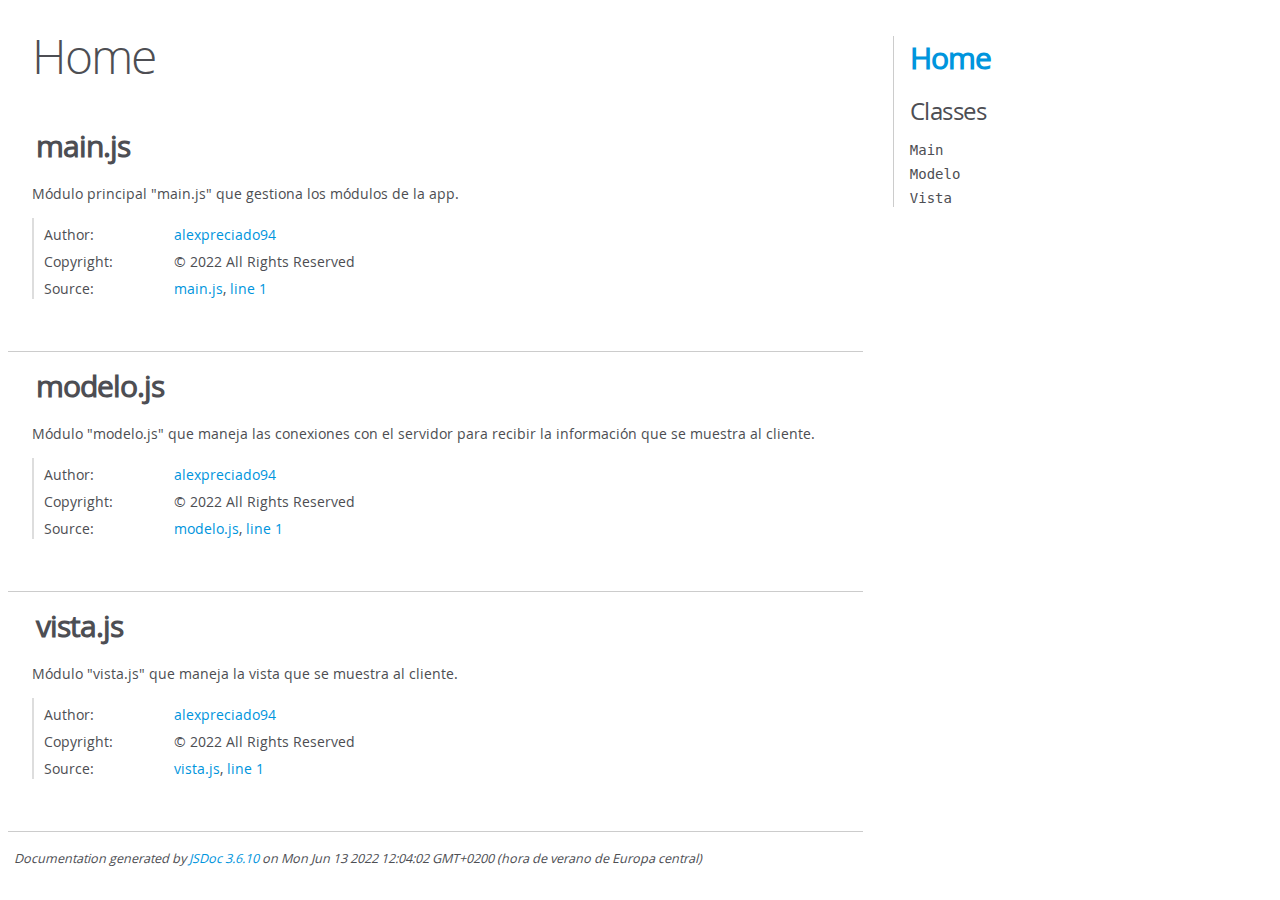
<file: out/index.html>
<!DOCTYPE html>
<html lang="en">
<head>
    <meta charset="utf-8">
    <title>JSDoc: Home</title>

    <script src="scripts/prettify/prettify.js"> </script>
    <script src="scripts/prettify/lang-css.js"> </script>
    <!--[if lt IE 9]>
      <script src="//html5shiv.googlecode.com/svn/trunk/html5.js"></script>
    <![endif]-->
    <link type="text/css" rel="stylesheet" href="styles/prettify-tomorrow.css">
    <link type="text/css" rel="stylesheet" href="styles/jsdoc-default.css">
</head>

<body>

<div id="main">

    <h1 class="page-title">Home</h1>

    



    


    <h3> </h3>










    












<section>

<header>
    
        <h2>main.js</h2>
        
    
</header>

<article>
    <div class="container-overview">
    
        
            <div class="description">Módulo principal "main.js" que gestiona los módulos de la app.</div>
        

        


<dl class="details">

    

    

    

    

    

    

    

    

    
    <dt class="tag-author">Author:</dt>
    <dd class="tag-author">
        <ul>
            <li><a href="mailto:alexpreciado94@hotmail.com">alexpreciado94</a></li>
        </ul>
    </dd>
    

    
    <dt class="tag-copyright">Copyright:</dt>
    <dd class="tag-copyright"><ul class="dummy"><li>© 2022 All Rights Reserved</li></ul></dd>
    

    

    

    
    <dt class="tag-source">Source:</dt>
    <dd class="tag-source"><ul class="dummy"><li>
        <a href="main.js.html">main.js</a>, <a href="main.js.html#line1">line 1</a>
    </li></ul></dd>
    

    

    

    
</dl>


        
    
    </div>

    

    

    

    

    

    

    

    

    

    
</article>

</section>







<section>

<header>
    
        <h2>modelo.js</h2>
        
    
</header>

<article>
    <div class="container-overview">
    
        
            <div class="description">Módulo "modelo.js" que maneja las conexiones con el servidor para recibir lainformación que se muestra al cliente.</div>
        

        


<dl class="details">

    

    

    

    

    

    

    

    

    
    <dt class="tag-author">Author:</dt>
    <dd class="tag-author">
        <ul>
            <li><a href="mailto:alexpreciado94@hotmail.com">alexpreciado94</a></li>
        </ul>
    </dd>
    

    
    <dt class="tag-copyright">Copyright:</dt>
    <dd class="tag-copyright"><ul class="dummy"><li>© 2022 All Rights Reserved</li></ul></dd>
    

    

    

    
    <dt class="tag-source">Source:</dt>
    <dd class="tag-source"><ul class="dummy"><li>
        <a href="modelo.js.html">modelo.js</a>, <a href="modelo.js.html#line1">line 1</a>
    </li></ul></dd>
    

    

    

    
</dl>


        
    
    </div>

    

    

    

    

    

    

    

    

    

    
</article>

</section>







<section>

<header>
    
        <h2>vista.js</h2>
        
    
</header>

<article>
    <div class="container-overview">
    
        
            <div class="description">Módulo "vista.js" que maneja la vista que se muestra al cliente.</div>
        

        


<dl class="details">

    

    

    

    

    

    

    

    

    
    <dt class="tag-author">Author:</dt>
    <dd class="tag-author">
        <ul>
            <li><a href="mailto:alexpreciado94@hotmail.com">alexpreciado94</a></li>
        </ul>
    </dd>
    

    
    <dt class="tag-copyright">Copyright:</dt>
    <dd class="tag-copyright"><ul class="dummy"><li>© 2022 All Rights Reserved</li></ul></dd>
    

    

    

    
    <dt class="tag-source">Source:</dt>
    <dd class="tag-source"><ul class="dummy"><li>
        <a href="vista.js.html">vista.js</a>, <a href="vista.js.html#line1">line 1</a>
    </li></ul></dd>
    

    

    

    
</dl>


        
    
    </div>

    

    

    

    

    

    

    

    

    

    
</article>

</section>




</div>

<nav>
    <h2><a href="index.html">Home</a></h2><h3>Classes</h3><ul><li><a href="Main.html">Main</a></li><li><a href="Modelo.html">Modelo</a></li><li><a href="Vista.html">Vista</a></li></ul>
</nav>

<br class="clear">

<footer>
    Documentation generated by <a href="https://github.com/jsdoc/jsdoc">JSDoc 3.6.10</a> on Mon Jun 13 2022 12:04:02 GMT+0200 (hora de verano de Europa central)
</footer>

<script> prettyPrint(); </script>
<script src="scripts/linenumber.js"> </script>
</body>
</html>
</file>
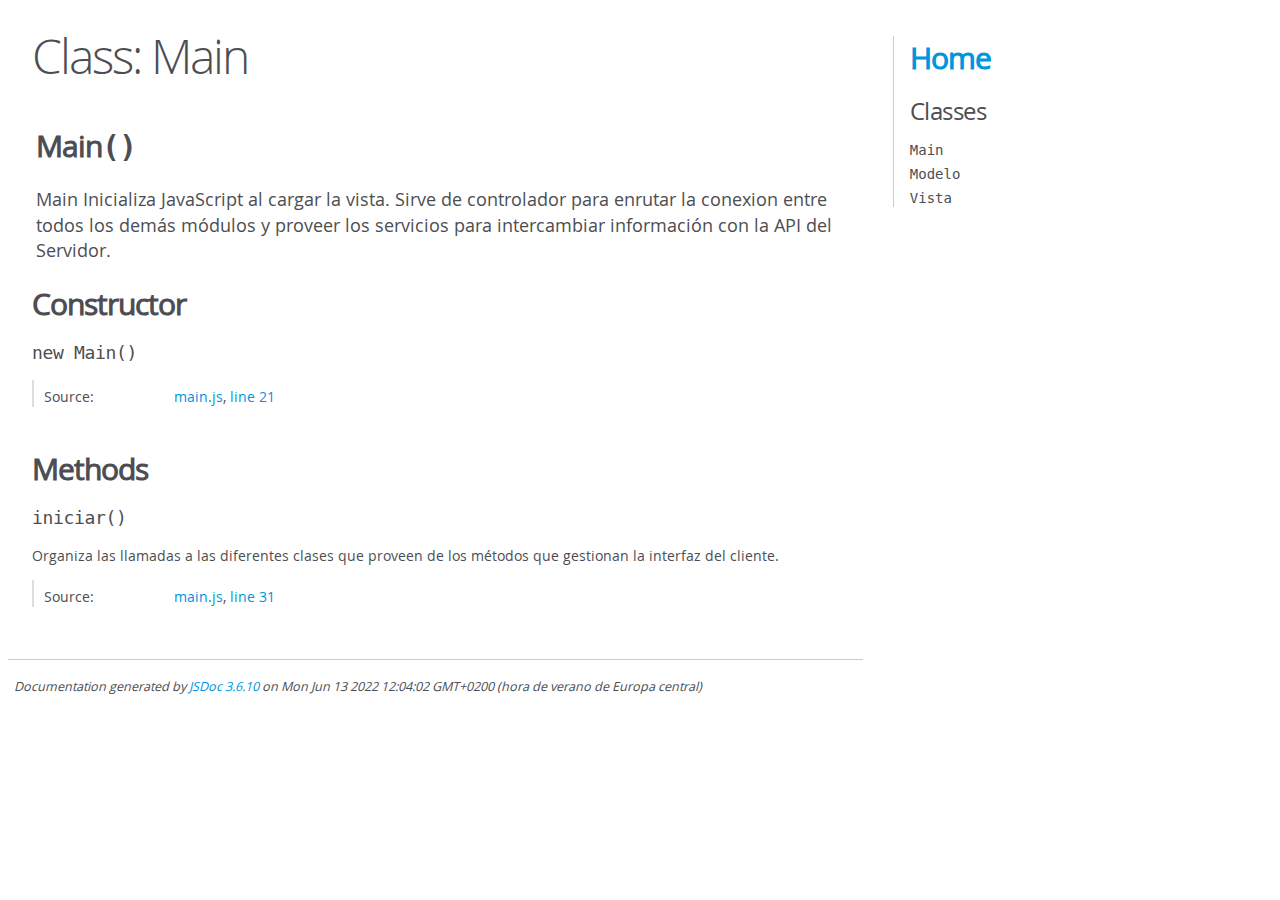
<file: out/Main.html>
<!DOCTYPE html>
<html lang="en">
<head>
    <meta charset="utf-8">
    <title>JSDoc: Class: Main</title>

    <script src="scripts/prettify/prettify.js"> </script>
    <script src="scripts/prettify/lang-css.js"> </script>
    <!--[if lt IE 9]>
      <script src="//html5shiv.googlecode.com/svn/trunk/html5.js"></script>
    <![endif]-->
    <link type="text/css" rel="stylesheet" href="styles/prettify-tomorrow.css">
    <link type="text/css" rel="stylesheet" href="styles/jsdoc-default.css">
</head>

<body>

<div id="main">

    <h1 class="page-title">Class: Main</h1>

    




<section>

<header>
    
        <h2><span class="attribs"><span class="type-signature"></span></span>Main<span class="signature">()</span><span class="type-signature"></span></h2>
        
            <div class="class-description">MainInicializa JavaScript al cargar la vista.Sirve de controlador para enrutar la conexion entre todos los demás módulosy proveer los servicios para intercambiar información con la API del Servidor.</div>
        
    
</header>

<article>
    <div class="container-overview">
    
        

    
    <h2>Constructor</h2>
    

    
    <h4 class="name" id="Main"><span class="type-signature"></span>new Main<span class="signature">()</span><span class="type-signature"></span></h4>
    

    















<dl class="details">

    

    

    

    

    

    

    

    

    

    

    

    

    
    <dt class="tag-source">Source:</dt>
    <dd class="tag-source"><ul class="dummy"><li>
        <a href="main.js.html">main.js</a>, <a href="main.js.html#line21">line 21</a>
    </li></ul></dd>
    

    

    

    
</dl>




















    
    </div>

    

    

    

    

    

    

    

    
        <h3 class="subsection-title">Methods</h3>

        
            

    

    
    <h4 class="name" id="iniciar"><span class="type-signature"></span>iniciar<span class="signature">()</span><span class="type-signature"></span></h4>
    

    



<div class="description">
    Organiza las llamadas a las diferentes clases que proveen de los métodosque gestionan la interfaz del cliente.
</div>













<dl class="details">

    

    

    

    

    

    

    

    

    

    

    

    

    
    <dt class="tag-source">Source:</dt>
    <dd class="tag-source"><ul class="dummy"><li>
        <a href="main.js.html">main.js</a>, <a href="main.js.html#line31">line 31</a>
    </li></ul></dd>
    

    

    

    
</dl>




















        
    

    

    
</article>

</section>




</div>

<nav>
    <h2><a href="index.html">Home</a></h2><h3>Classes</h3><ul><li><a href="Main.html">Main</a></li><li><a href="Modelo.html">Modelo</a></li><li><a href="Vista.html">Vista</a></li></ul>
</nav>

<br class="clear">

<footer>
    Documentation generated by <a href="https://github.com/jsdoc/jsdoc">JSDoc 3.6.10</a> on Mon Jun 13 2022 12:04:02 GMT+0200 (hora de verano de Europa central)
</footer>

<script> prettyPrint(); </script>
<script src="scripts/linenumber.js"> </script>
</body>
</html>
</file>
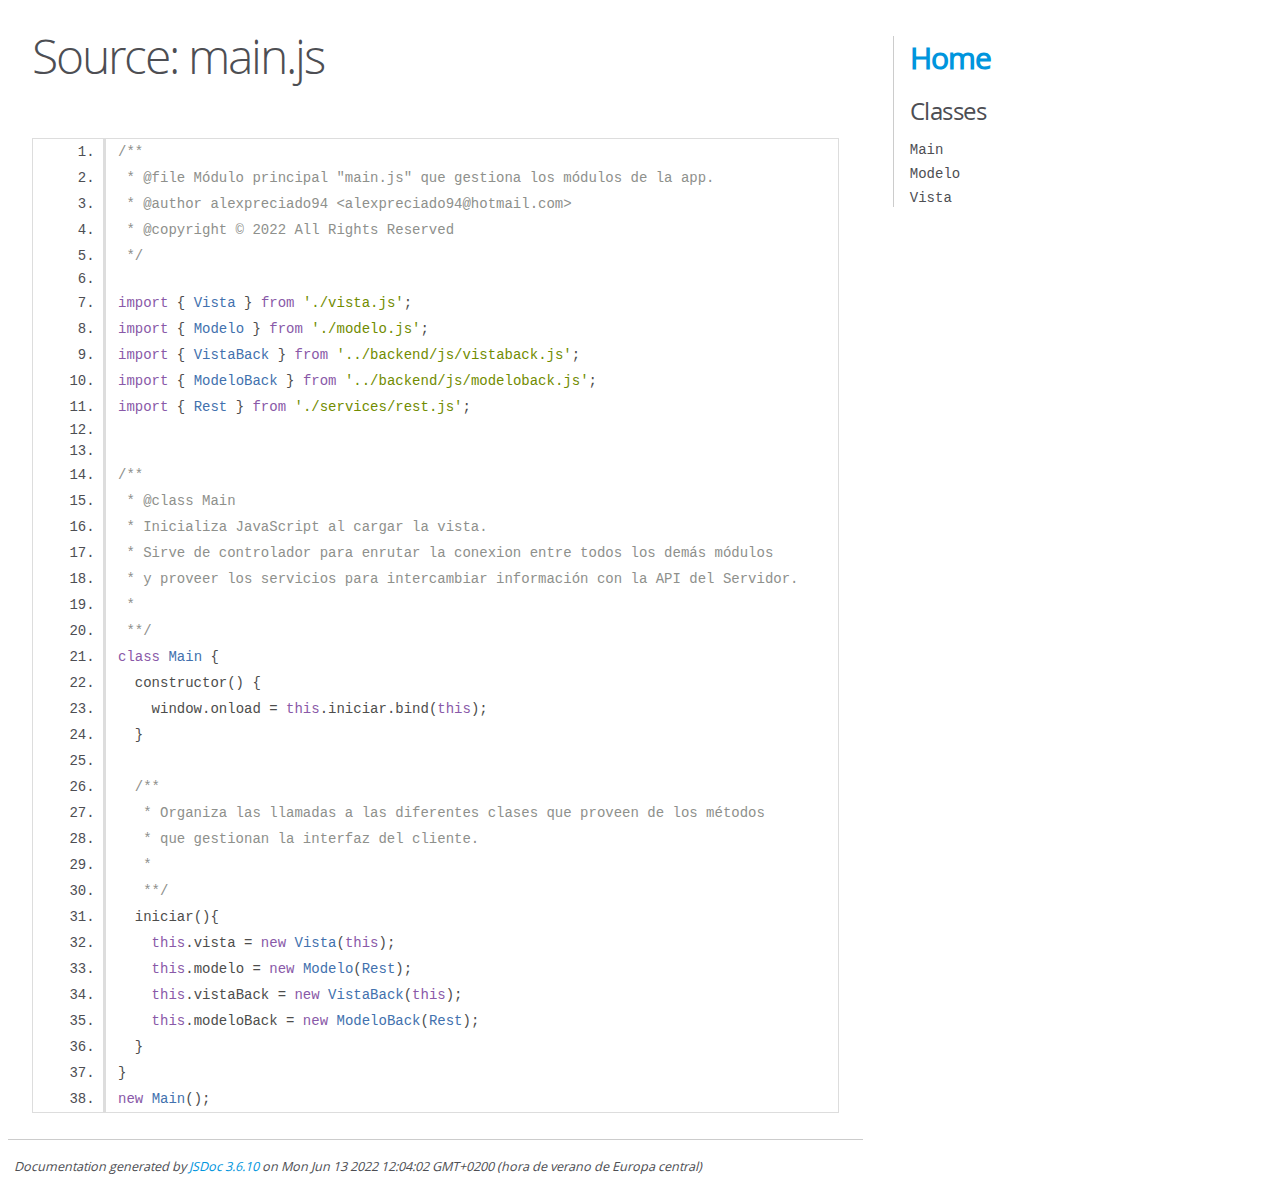
<file: out/main.js.html>
<!DOCTYPE html>
<html lang="en">
<head>
    <meta charset="utf-8">
    <title>JSDoc: Source: main.js</title>

    <script src="scripts/prettify/prettify.js"> </script>
    <script src="scripts/prettify/lang-css.js"> </script>
    <!--[if lt IE 9]>
      <script src="//html5shiv.googlecode.com/svn/trunk/html5.js"></script>
    <![endif]-->
    <link type="text/css" rel="stylesheet" href="styles/prettify-tomorrow.css">
    <link type="text/css" rel="stylesheet" href="styles/jsdoc-default.css">
</head>

<body>

<div id="main">

    <h1 class="page-title">Source: main.js</h1>

    



    
    <section>
        <article>
            <pre class="prettyprint source linenums"><code>/**
 * @file Módulo principal "main.js" que gestiona los módulos de la app.
 * @author alexpreciado94 &lt;alexpreciado94@hotmail.com>
 * @copyright © 2022 All Rights Reserved
 */

import { Vista } from './vista.js';
import { Modelo } from './modelo.js';
import { VistaBack } from '../backend/js/vistaback.js';
import { ModeloBack } from '../backend/js/modeloback.js';
import { Rest } from './services/rest.js';


/**
 * @class Main
 * Inicializa JavaScript al cargar la vista.
 * Sirve de controlador para enrutar la conexion entre todos los demás módulos
 * y proveer los servicios para intercambiar información con la API del Servidor.
 *
 **/
class Main {
  constructor() {
    window.onload = this.iniciar.bind(this);
  }
  
  /**
   * Organiza las llamadas a las diferentes clases que proveen de los métodos
   * que gestionan la interfaz del cliente.
   *
   **/
  iniciar(){
    this.vista = new Vista(this);
    this.modelo = new Modelo(Rest);
    this.vistaBack = new VistaBack(this);
    this.modeloBack = new ModeloBack(Rest);
  }
}
new Main();
</code></pre>
        </article>
    </section>




</div>

<nav>
    <h2><a href="index.html">Home</a></h2><h3>Classes</h3><ul><li><a href="Main.html">Main</a></li><li><a href="Modelo.html">Modelo</a></li><li><a href="Vista.html">Vista</a></li></ul>
</nav>

<br class="clear">

<footer>
    Documentation generated by <a href="https://github.com/jsdoc/jsdoc">JSDoc 3.6.10</a> on Mon Jun 13 2022 12:04:02 GMT+0200 (hora de verano de Europa central)
</footer>

<script> prettyPrint(); </script>
<script src="scripts/linenumber.js"> </script>
</body>
</html>
</file>
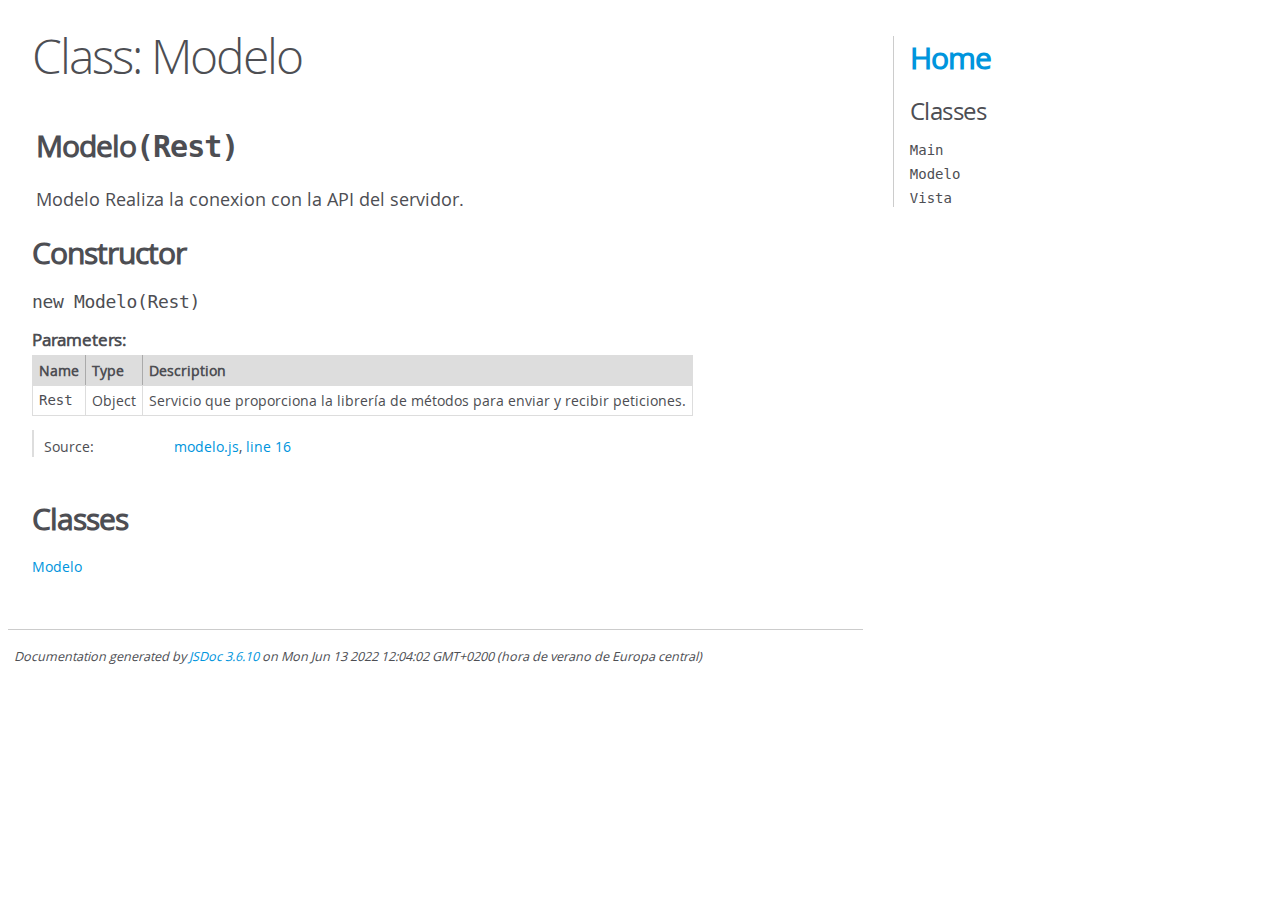
<file: out/Modelo.html>
<!DOCTYPE html>
<html lang="en">
<head>
    <meta charset="utf-8">
    <title>JSDoc: Class: Modelo</title>

    <script src="scripts/prettify/prettify.js"> </script>
    <script src="scripts/prettify/lang-css.js"> </script>
    <!--[if lt IE 9]>
      <script src="//html5shiv.googlecode.com/svn/trunk/html5.js"></script>
    <![endif]-->
    <link type="text/css" rel="stylesheet" href="styles/prettify-tomorrow.css">
    <link type="text/css" rel="stylesheet" href="styles/jsdoc-default.css">
</head>

<body>

<div id="main">

    <h1 class="page-title">Class: Modelo</h1>

    




<section>

<header>
    
        <h2><span class="attribs"><span class="type-signature"></span></span>Modelo<span class="signature">(Rest)</span><span class="type-signature"></span></h2>
        
            <div class="class-description">ModeloRealiza la conexion con la API del servidor.</div>
        
    
</header>

<article>
    <div class="container-overview">
    
        

    
    <h2>Constructor</h2>
    

    
    <h4 class="name" id="Modelo"><span class="type-signature"></span>new Modelo<span class="signature">(Rest)</span><span class="type-signature"></span></h4>
    

    











    <h5>Parameters:</h5>
    

<table class="params">
    <thead>
    <tr>
        
        <th>Name</th>
        

        <th>Type</th>

        

        

        <th class="last">Description</th>
    </tr>
    </thead>

    <tbody>
    

        <tr>
            
                <td class="name"><code>Rest</code></td>
            

            <td class="type">
            
                
<span class="param-type">Object</span>


            
            </td>

            

            

            <td class="description last">Servicio que proporciona la librería de métodos paraenviar y recibir peticiones.</td>
        </tr>

    
    </tbody>
</table>






<dl class="details">

    

    

    

    

    

    

    

    

    

    

    

    

    
    <dt class="tag-source">Source:</dt>
    <dd class="tag-source"><ul class="dummy"><li>
        <a href="modelo.js.html">modelo.js</a>, <a href="modelo.js.html#line16">line 16</a>
    </li></ul></dd>
    

    

    

    
</dl>




















    
    </div>

    

    

    
        <h3 class="subsection-title">Classes</h3>

        <dl>
            <dt><a href="Modelo.html">Modelo</a></dt>
            <dd></dd>
        </dl>
    

    

    

    

    

    

    

    
</article>

</section>




</div>

<nav>
    <h2><a href="index.html">Home</a></h2><h3>Classes</h3><ul><li><a href="Main.html">Main</a></li><li><a href="Modelo.html">Modelo</a></li><li><a href="Vista.html">Vista</a></li></ul>
</nav>

<br class="clear">

<footer>
    Documentation generated by <a href="https://github.com/jsdoc/jsdoc">JSDoc 3.6.10</a> on Mon Jun 13 2022 12:04:02 GMT+0200 (hora de verano de Europa central)
</footer>

<script> prettyPrint(); </script>
<script src="scripts/linenumber.js"> </script>
</body>
</html>
</file>
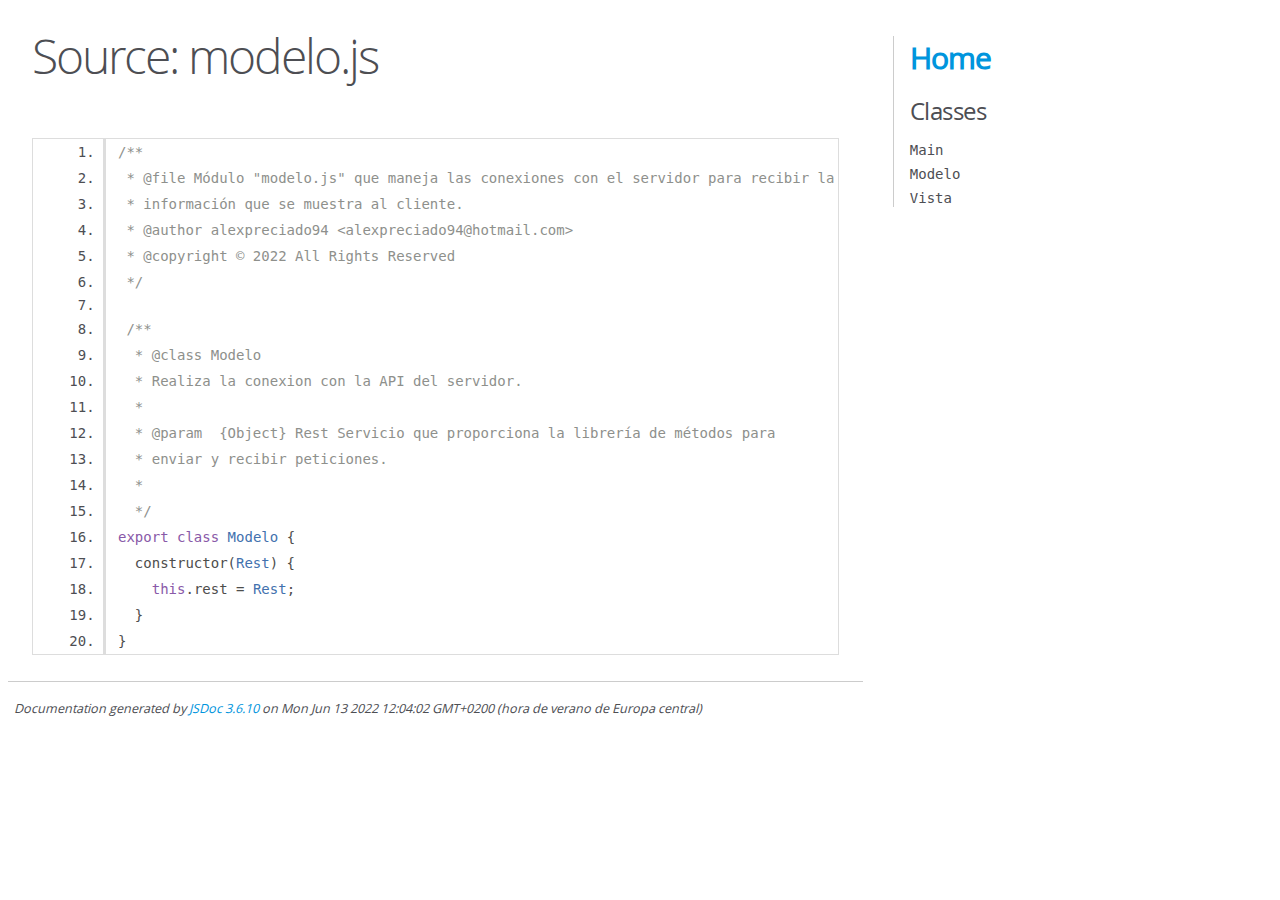
<file: out/modelo.js.html>
<!DOCTYPE html>
<html lang="en">
<head>
    <meta charset="utf-8">
    <title>JSDoc: Source: modelo.js</title>

    <script src="scripts/prettify/prettify.js"> </script>
    <script src="scripts/prettify/lang-css.js"> </script>
    <!--[if lt IE 9]>
      <script src="//html5shiv.googlecode.com/svn/trunk/html5.js"></script>
    <![endif]-->
    <link type="text/css" rel="stylesheet" href="styles/prettify-tomorrow.css">
    <link type="text/css" rel="stylesheet" href="styles/jsdoc-default.css">
</head>

<body>

<div id="main">

    <h1 class="page-title">Source: modelo.js</h1>

    



    
    <section>
        <article>
            <pre class="prettyprint source linenums"><code>/**
 * @file Módulo "modelo.js" que maneja las conexiones con el servidor para recibir la
 * información que se muestra al cliente.
 * @author alexpreciado94 &lt;alexpreciado94@hotmail.com>
 * @copyright © 2022 All Rights Reserved
 */

 /**
  * @class Modelo
  * Realiza la conexion con la API del servidor.
  *
  * @param  {Object} Rest Servicio que proporciona la librería de métodos para
  * enviar y recibir peticiones.
  *
  */
export class Modelo {
  constructor(Rest) {
    this.rest = Rest;
  }
}
</code></pre>
        </article>
    </section>




</div>

<nav>
    <h2><a href="index.html">Home</a></h2><h3>Classes</h3><ul><li><a href="Main.html">Main</a></li><li><a href="Modelo.html">Modelo</a></li><li><a href="Vista.html">Vista</a></li></ul>
</nav>

<br class="clear">

<footer>
    Documentation generated by <a href="https://github.com/jsdoc/jsdoc">JSDoc 3.6.10</a> on Mon Jun 13 2022 12:04:02 GMT+0200 (hora de verano de Europa central)
</footer>

<script> prettyPrint(); </script>
<script src="scripts/linenumber.js"> </script>
</body>
</html>
</file>
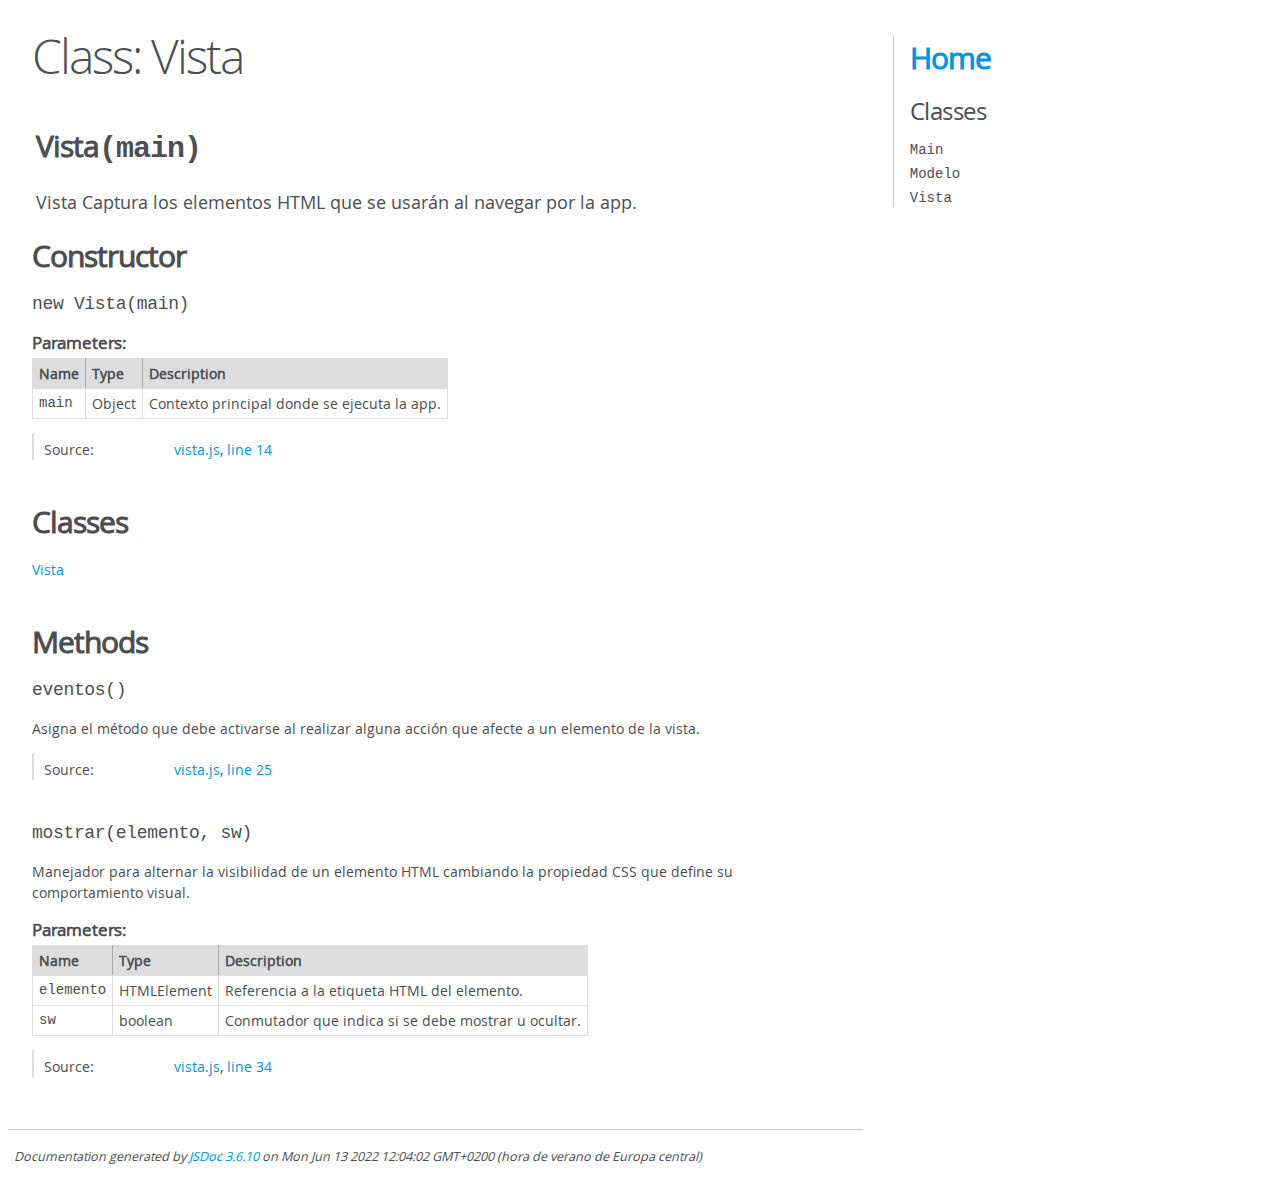
<file: out/Vista.html>
<!DOCTYPE html>
<html lang="en">
<head>
    <meta charset="utf-8">
    <title>JSDoc: Class: Vista</title>

    <script src="scripts/prettify/prettify.js"> </script>
    <script src="scripts/prettify/lang-css.js"> </script>
    <!--[if lt IE 9]>
      <script src="//html5shiv.googlecode.com/svn/trunk/html5.js"></script>
    <![endif]-->
    <link type="text/css" rel="stylesheet" href="styles/prettify-tomorrow.css">
    <link type="text/css" rel="stylesheet" href="styles/jsdoc-default.css">
</head>

<body>

<div id="main">

    <h1 class="page-title">Class: Vista</h1>

    




<section>

<header>
    
        <h2><span class="attribs"><span class="type-signature"></span></span>Vista<span class="signature">(main)</span><span class="type-signature"></span></h2>
        
            <div class="class-description">VistaCaptura los elementos HTML que se usarán al navegar por la app.</div>
        
    
</header>

<article>
    <div class="container-overview">
    
        

    
    <h2>Constructor</h2>
    

    
    <h4 class="name" id="Vista"><span class="type-signature"></span>new Vista<span class="signature">(main)</span><span class="type-signature"></span></h4>
    

    











    <h5>Parameters:</h5>
    

<table class="params">
    <thead>
    <tr>
        
        <th>Name</th>
        

        <th>Type</th>

        

        

        <th class="last">Description</th>
    </tr>
    </thead>

    <tbody>
    

        <tr>
            
                <td class="name"><code>main</code></td>
            

            <td class="type">
            
                
<span class="param-type">Object</span>


            
            </td>

            

            

            <td class="description last">Contexto principal donde se ejecuta la app.</td>
        </tr>

    
    </tbody>
</table>






<dl class="details">

    

    

    

    

    

    

    

    

    

    

    

    

    
    <dt class="tag-source">Source:</dt>
    <dd class="tag-source"><ul class="dummy"><li>
        <a href="vista.js.html">vista.js</a>, <a href="vista.js.html#line14">line 14</a>
    </li></ul></dd>
    

    

    

    
</dl>




















    
    </div>

    

    

    
        <h3 class="subsection-title">Classes</h3>

        <dl>
            <dt><a href="Vista.html">Vista</a></dt>
            <dd></dd>
        </dl>
    

    

    

    

    

    
        <h3 class="subsection-title">Methods</h3>

        
            

    

    
    <h4 class="name" id="eventos"><span class="type-signature"></span>eventos<span class="signature">()</span><span class="type-signature"></span></h4>
    

    



<div class="description">
    Asigna el método que debe activarse al realizar alguna acción que afecte aun elemento de la vista.
</div>













<dl class="details">

    

    

    

    

    

    

    

    

    

    

    

    

    
    <dt class="tag-source">Source:</dt>
    <dd class="tag-source"><ul class="dummy"><li>
        <a href="vista.js.html">vista.js</a>, <a href="vista.js.html#line25">line 25</a>
    </li></ul></dd>
    

    

    

    
</dl>




















        
            

    

    
    <h4 class="name" id="mostrar"><span class="type-signature"></span>mostrar<span class="signature">(elemento, sw)</span><span class="type-signature"></span></h4>
    

    



<div class="description">
    Manejador para alternar la visibilidad de un elemento HTML cambiandola propiedad CSS que define su comportamiento visual.
</div>









    <h5>Parameters:</h5>
    

<table class="params">
    <thead>
    <tr>
        
        <th>Name</th>
        

        <th>Type</th>

        

        

        <th class="last">Description</th>
    </tr>
    </thead>

    <tbody>
    

        <tr>
            
                <td class="name"><code>elemento</code></td>
            

            <td class="type">
            
                
<span class="param-type">HTMLElement</span>


            
            </td>

            

            

            <td class="description last">Referencia a la etiqueta HTML del elemento.</td>
        </tr>

    

        <tr>
            
                <td class="name"><code>sw</code></td>
            

            <td class="type">
            
                
<span class="param-type">boolean</span>


            
            </td>

            

            

            <td class="description last">Conmutador que indica si se debe mostrar u ocultar.</td>
        </tr>

    
    </tbody>
</table>






<dl class="details">

    

    

    

    

    

    

    

    

    

    

    

    

    
    <dt class="tag-source">Source:</dt>
    <dd class="tag-source"><ul class="dummy"><li>
        <a href="vista.js.html">vista.js</a>, <a href="vista.js.html#line34">line 34</a>
    </li></ul></dd>
    

    

    

    
</dl>




















        
    

    

    
</article>

</section>




</div>

<nav>
    <h2><a href="index.html">Home</a></h2><h3>Classes</h3><ul><li><a href="Main.html">Main</a></li><li><a href="Modelo.html">Modelo</a></li><li><a href="Vista.html">Vista</a></li></ul>
</nav>

<br class="clear">

<footer>
    Documentation generated by <a href="https://github.com/jsdoc/jsdoc">JSDoc 3.6.10</a> on Mon Jun 13 2022 12:04:02 GMT+0200 (hora de verano de Europa central)
</footer>

<script> prettyPrint(); </script>
<script src="scripts/linenumber.js"> </script>
</body>
</html>
</file>
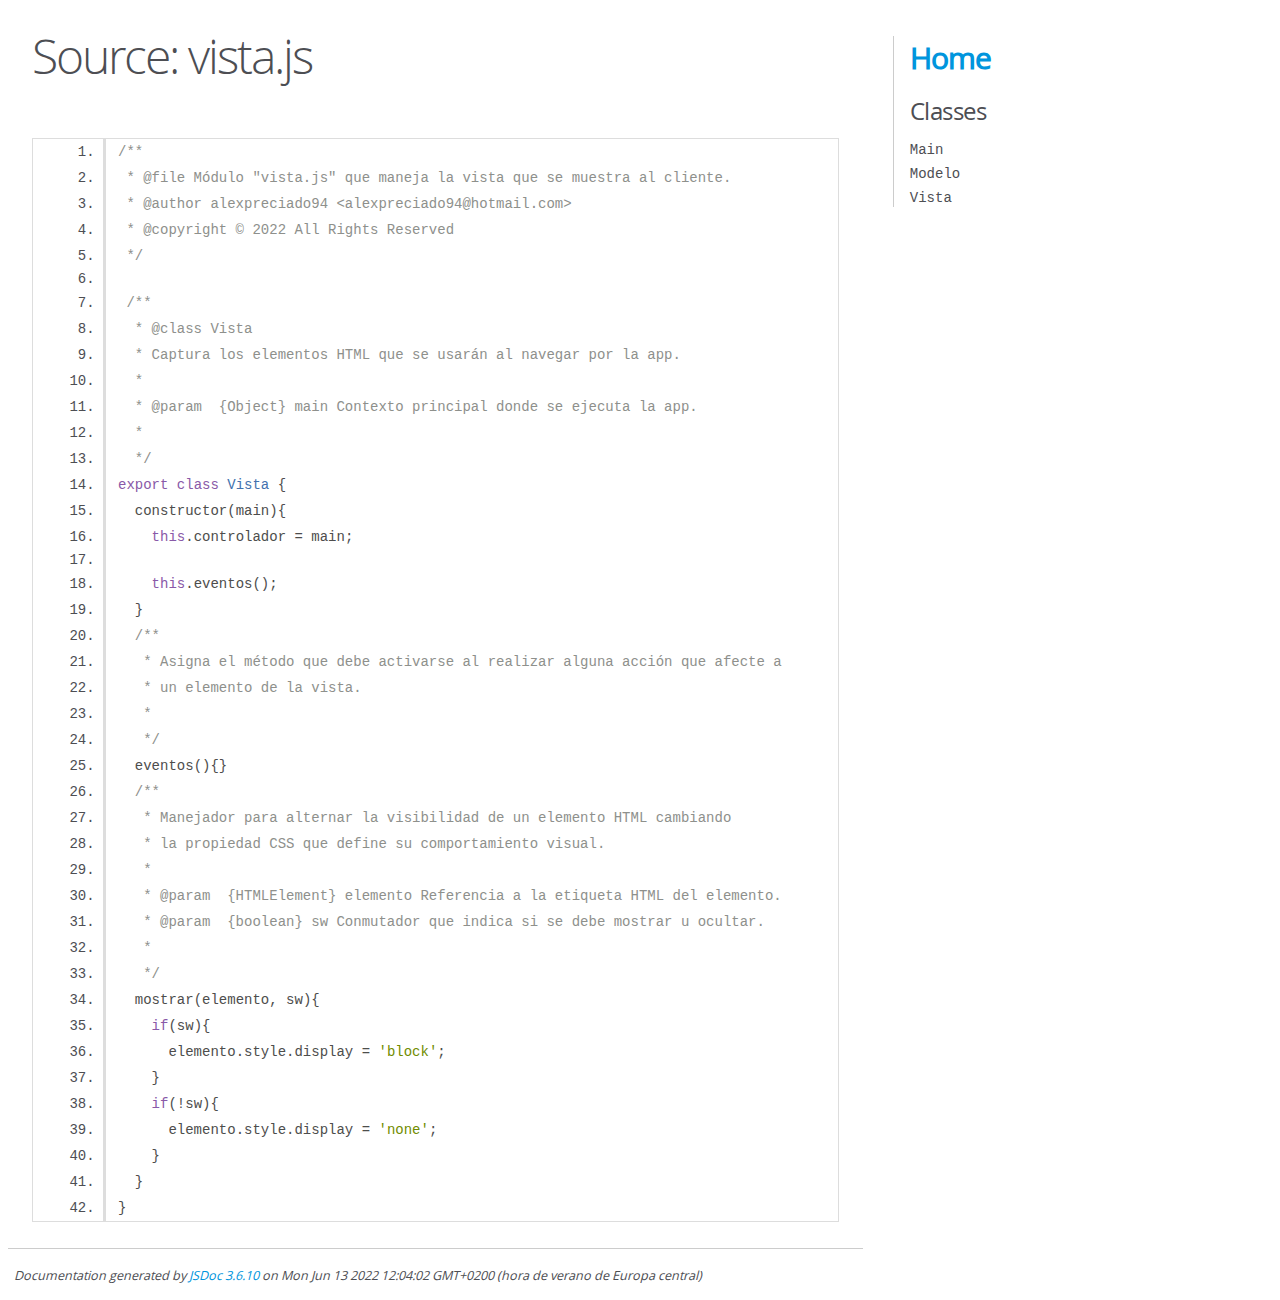
<file: out/vista.js.html>
<!DOCTYPE html>
<html lang="en">
<head>
    <meta charset="utf-8">
    <title>JSDoc: Source: vista.js</title>

    <script src="scripts/prettify/prettify.js"> </script>
    <script src="scripts/prettify/lang-css.js"> </script>
    <!--[if lt IE 9]>
      <script src="//html5shiv.googlecode.com/svn/trunk/html5.js"></script>
    <![endif]-->
    <link type="text/css" rel="stylesheet" href="styles/prettify-tomorrow.css">
    <link type="text/css" rel="stylesheet" href="styles/jsdoc-default.css">
</head>

<body>

<div id="main">

    <h1 class="page-title">Source: vista.js</h1>

    



    
    <section>
        <article>
            <pre class="prettyprint source linenums"><code>/**
 * @file Módulo "vista.js" que maneja la vista que se muestra al cliente.
 * @author alexpreciado94 &lt;alexpreciado94@hotmail.com>
 * @copyright © 2022 All Rights Reserved
 */

 /**
  * @class Vista
  * Captura los elementos HTML que se usarán al navegar por la app.
  *
  * @param  {Object} main Contexto principal donde se ejecuta la app.
  *
  */
export class Vista {
  constructor(main){
    this.controlador = main;

    this.eventos();
  }
  /**
   * Asigna el método que debe activarse al realizar alguna acción que afecte a
   * un elemento de la vista.
   *
   */
  eventos(){}
  /**
   * Manejador para alternar la visibilidad de un elemento HTML cambiando
   * la propiedad CSS que define su comportamiento visual.
   *
   * @param  {HTMLElement} elemento Referencia a la etiqueta HTML del elemento.
   * @param  {boolean} sw Conmutador que indica si se debe mostrar u ocultar.
   *
   */
  mostrar(elemento, sw){
    if(sw){
      elemento.style.display = 'block';
    }
    if(!sw){
      elemento.style.display = 'none';
    }
  }
}
</code></pre>
        </article>
    </section>




</div>

<nav>
    <h2><a href="index.html">Home</a></h2><h3>Classes</h3><ul><li><a href="Main.html">Main</a></li><li><a href="Modelo.html">Modelo</a></li><li><a href="Vista.html">Vista</a></li></ul>
</nav>

<br class="clear">

<footer>
    Documentation generated by <a href="https://github.com/jsdoc/jsdoc">JSDoc 3.6.10</a> on Mon Jun 13 2022 12:04:02 GMT+0200 (hora de verano de Europa central)
</footer>

<script> prettyPrint(); </script>
<script src="scripts/linenumber.js"> </script>
</body>
</html>
</file>
<file: out/styles/prettify-tomorrow.css>
/* Tomorrow Theme */
/* Original theme - https://github.com/chriskempson/tomorrow-theme */
/* Pretty printing styles. Used with prettify.js. */
/* SPAN elements with the classes below are added by prettyprint. */
/* plain text */
.pln {
  color: #4d4d4c; }

@media screen {
  /* string content */
  .str {
    color: #718c00; }

  /* a keyword */
  .kwd {
    color: #8959a8; }

  /* a comment */
  .com {
    color: #8e908c; }

  /* a type name */
  .typ {
    color: #4271ae; }

  /* a literal value */
  .lit {
    color: #f5871f; }

  /* punctuation */
  .pun {
    color: #4d4d4c; }

  /* lisp open bracket */
  .opn {
    color: #4d4d4c; }

  /* lisp close bracket */
  .clo {
    color: #4d4d4c; }

  /* a markup tag name */
  .tag {
    color: #c82829; }

  /* a markup attribute name */
  .atn {
    color: #f5871f; }

  /* a markup attribute value */
  .atv {
    color: #3e999f; }

  /* a declaration */
  .dec {
    color: #f5871f; }

  /* a variable name */
  .var {
    color: #c82829; }

  /* a function name */
  .fun {
    color: #4271ae; } }
/* Use higher contrast and text-weight for printable form. */
@media print, projection {
  .str {
    color: #060; }

  .kwd {
    color: #006;
    font-weight: bold; }

  .com {
    color: #600;
    font-style: italic; }

  .typ {
    color: #404;
    font-weight: bold; }

  .lit {
    color: #044; }

  .pun, .opn, .clo {
    color: #440; }

  .tag {
    color: #006;
    font-weight: bold; }

  .atn {
    color: #404; }

  .atv {
    color: #060; } }
/* Style */
/*
pre.prettyprint {
  background: white;
  font-family: Consolas, Monaco, 'Andale Mono', monospace;
  font-size: 12px;
  line-height: 1.5;
  border: 1px solid #ccc;
  padding: 10px; }
*/

/* Specify class=linenums on a pre to get line numbering */
ol.linenums {
  margin-top: 0;
  margin-bottom: 0; }

/* IE indents via margin-left */
li.L0,
li.L1,
li.L2,
li.L3,
li.L4,
li.L5,
li.L6,
li.L7,
li.L8,
li.L9 {
  /* */ }

/* Alternate shading for lines */
li.L1,
li.L3,
li.L5,
li.L7,
li.L9 {
  /* */ }
</file>
<file: out/styles/jsdoc-default.css>
@font-face {
    font-family: 'Open Sans';
    font-weight: normal;
    font-style: normal;
    src: url('../fonts/OpenSans-Regular-webfont.eot');
    src:
        local('Open Sans'),
        local('OpenSans'),
        url('../fonts/OpenSans-Regular-webfont.eot?#iefix') format('embedded-opentype'),
        url('../fonts/OpenSans-Regular-webfont.woff') format('woff'),
        url('../fonts/OpenSans-Regular-webfont.svg#open_sansregular') format('svg');
}

@font-face {
    font-family: 'Open Sans Light';
    font-weight: normal;
    font-style: normal;
    src: url('../fonts/OpenSans-Light-webfont.eot');
    src:
        local('Open Sans Light'),
        local('OpenSans Light'),
        url('../fonts/OpenSans-Light-webfont.eot?#iefix') format('embedded-opentype'),
        url('../fonts/OpenSans-Light-webfont.woff') format('woff'),
        url('../fonts/OpenSans-Light-webfont.svg#open_sanslight') format('svg');
}

html
{
    overflow: auto;
    background-color: #fff;
    font-size: 14px;
}

body
{
    font-family: 'Open Sans', sans-serif;
    line-height: 1.5;
    color: #4d4e53;
    background-color: white;
}

a, a:visited, a:active {
    color: #0095dd;
    text-decoration: none;
}

a:hover {
    text-decoration: underline;
}

header
{
    display: block;
    padding: 0px 4px;
}

tt, code, kbd, samp {
    font-family: Consolas, Monaco, 'Andale Mono', monospace;
}

.class-description {
    font-size: 130%;
    line-height: 140%;
    margin-bottom: 1em;
    margin-top: 1em;
}

.class-description:empty {
    margin: 0;
}

#main {
    float: left;
    width: 70%;
}

article dl {
    margin-bottom: 40px;
}

article img {
  max-width: 100%;
}

section
{
    display: block;
    background-color: #fff;
    padding: 12px 24px;
    border-bottom: 1px solid #ccc;
    margin-right: 30px;
}

.variation {
    display: none;
}

.signature-attributes {
    font-size: 60%;
    color: #aaa;
    font-style: italic;
    font-weight: lighter;
}

nav
{
    display: block;
    float: right;
    margin-top: 28px;
    width: 30%;
    box-sizing: border-box;
    border-left: 1px solid #ccc;
    padding-left: 16px;
}

nav ul {
    font-family: 'Lucida Grande', 'Lucida Sans Unicode', arial, sans-serif;
    font-size: 100%;
    line-height: 17px;
    padding: 0;
    margin: 0;
    list-style-type: none;
}

nav ul a, nav ul a:visited, nav ul a:active {
    font-family: Consolas, Monaco, 'Andale Mono', monospace;
    line-height: 18px;
    color: #4D4E53;
}

nav h3 {
    margin-top: 12px;
}

nav li {
    margin-top: 6px;
}

footer {
    display: block;
    padding: 6px;
    margin-top: 12px;
    font-style: italic;
    font-size: 90%;
}

h1, h2, h3, h4 {
    font-weight: 200;
    margin: 0;
}

h1
{
    font-family: 'Open Sans Light', sans-serif;
    font-size: 48px;
    letter-spacing: -2px;
    margin: 12px 24px 20px;
}

h2, h3.subsection-title
{
    font-size: 30px;
    font-weight: 700;
    letter-spacing: -1px;
    margin-bottom: 12px;
}

h3
{
    font-size: 24px;
    letter-spacing: -0.5px;
    margin-bottom: 12px;
}

h4
{
    font-size: 18px;
    letter-spacing: -0.33px;
    margin-bottom: 12px;
    color: #4d4e53;
}

h5, .container-overview .subsection-title
{
    font-size: 120%;
    font-weight: bold;
    letter-spacing: -0.01em;
    margin: 8px 0 3px 0;
}

h6
{
    font-size: 100%;
    letter-spacing: -0.01em;
    margin: 6px 0 3px 0;
    font-style: italic;
}

table
{
    border-spacing: 0;
    border: 0;
    border-collapse: collapse;
}

td, th
{
    border: 1px solid #ddd;
    margin: 0px;
    text-align: left;
    vertical-align: top;
    padding: 4px 6px;
    display: table-cell;
}

thead tr
{
    background-color: #ddd;
    font-weight: bold;
}

th { border-right: 1px solid #aaa; }
tr > th:last-child { border-right: 1px solid #ddd; }

.ancestors, .attribs { color: #999; }
.ancestors a, .attribs a
{
    color: #999 !important;
    text-decoration: none;
}

.clear
{
    clear: both;
}

.important
{
    font-weight: bold;
    color: #950B02;
}

.yes-def {
    text-indent: -1000px;
}

.type-signature {
    color: #aaa;
}

.name, .signature {
    font-family: Consolas, Monaco, 'Andale Mono', monospace;
}

.details { margin-top: 14px; border-left: 2px solid #DDD; }
.details dt { width: 120px; float: left; padding-left: 10px;  padding-top: 6px; }
.details dd { margin-left: 70px; }
.details ul { margin: 0; }
.details ul { list-style-type: none; }
.details li { margin-left: 30px; padding-top: 6px; }
.details pre.prettyprint { margin: 0 }
.details .object-value { padding-top: 0; }

.description {
    margin-bottom: 1em;
    margin-top: 1em;
}

.code-caption
{
    font-style: italic;
    font-size: 107%;
    margin: 0;
}

.source
{
    border: 1px solid #ddd;
    width: 80%;
    overflow: auto;
}

.prettyprint.source {
    width: inherit;
}

.source code
{
    font-size: 100%;
    line-height: 18px;
    display: block;
    padding: 4px 12px;
    margin: 0;
    background-color: #fff;
    color: #4D4E53;
}

.prettyprint code span.line
{
  display: inline-block;
}

.prettyprint.linenums
{
  padding-left: 70px;
  -webkit-user-select: none;
  -moz-user-select: none;
  -ms-user-select: none;
  user-select: none;
}

.prettyprint.linenums ol
{
  padding-left: 0;
}

.prettyprint.linenums li
{
  border-left: 3px #ddd solid;
}

.prettyprint.linenums li.selected,
.prettyprint.linenums li.selected *
{
  background-color: lightyellow;
}

.prettyprint.linenums li *
{
  -webkit-user-select: text;
  -moz-user-select: text;
  -ms-user-select: text;
  user-select: text;
}

.params .name, .props .name, .name code {
    color: #4D4E53;
    font-family: Consolas, Monaco, 'Andale Mono', monospace;
    font-size: 100%;
}

.params td.description > p:first-child,
.props td.description > p:first-child
{
    margin-top: 0;
    padding-top: 0;
}

.params td.description > p:last-child,
.props td.description > p:last-child
{
    margin-bottom: 0;
    padding-bottom: 0;
}

.disabled {
    color: #454545;
}
</file>
